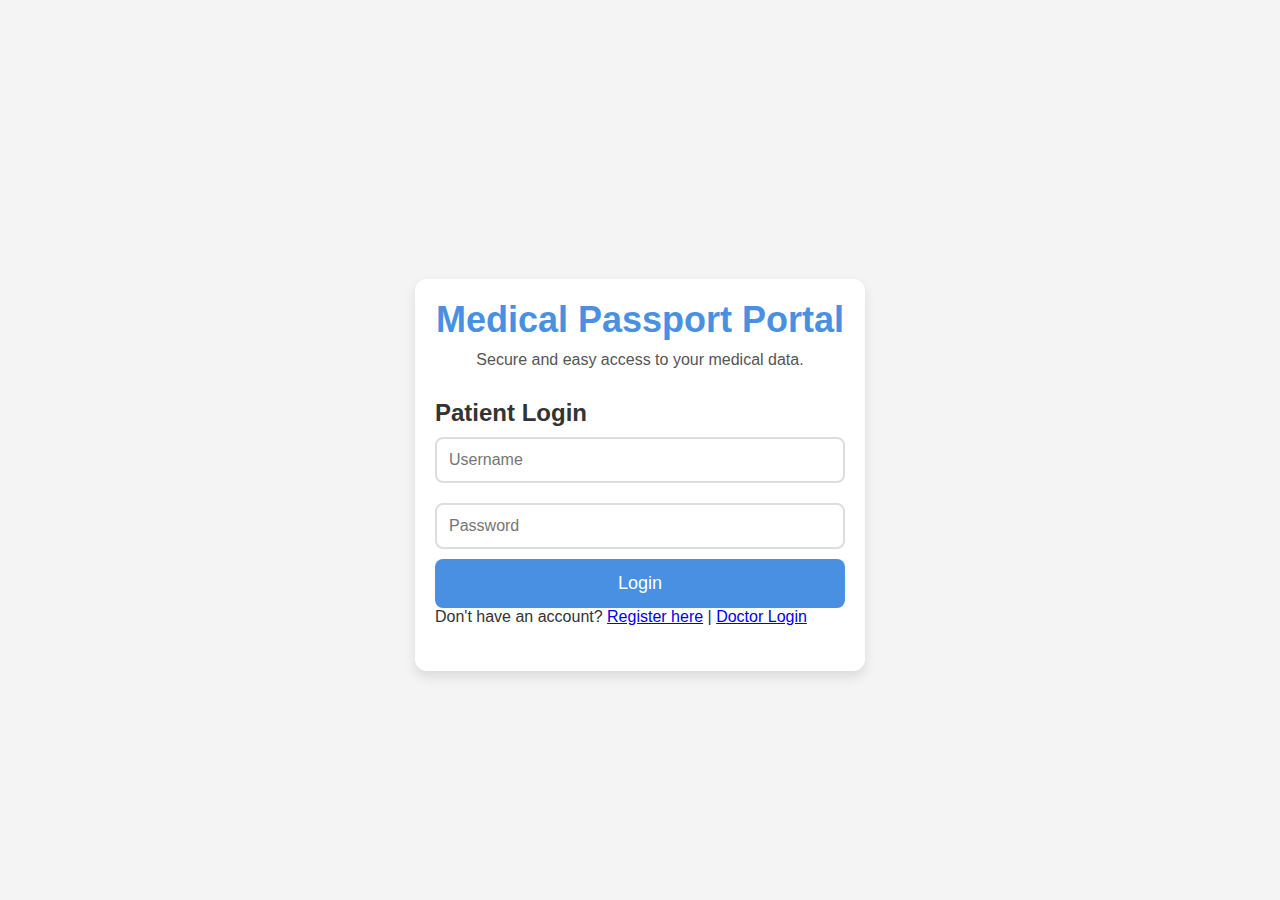
<file: index.html>
<!DOCTYPE html>
<html lang="en">
<head>
    <meta charset="UTF-8">
    <meta name="viewport" content="width=device-width, initial-scale=1.0">
    <title>Medical Passport Portal</title>
    <link rel="stylesheet" href="styles.css">
</head>
<body>
    <div id="container">
        <header>
            <h1>Medical Passport Portal</h1>
            <p>Secure and easy access to your medical data.</p>
        </header>

        <!-- Patient Login Section -->
        <div id="patientLoginSection" class="form-section">
            <h2>Patient Login</h2>
            <input type="text" id="loginUsername" placeholder="Username" required>
            <input type="password" id="loginPassword" placeholder="Password" required>
            <button id="loginButton">Login</button>
            <p>
                Don't have an account? <a id="showRegisterLink" href="#">Register here</a> |
                <a id="showDoctorLoginLink" href="#">Doctor Login</a>
            </p>
        </div>

        <!-- Patient Registration Section -->
        <div id="registerSection" class="form-section" style="display: none;">
            <h2>Register</h2>
            <input type="text" id="registerUsername" placeholder="Username" required>
            <input type="password" id="registerPassword" placeholder="Password" required>
            <button id="registerButton">Register</button>
            <p><a id="showPatientLoginLink" href="#">Back to Login</a></p>
        </div>

        <!-- Doctor Login Section -->
        <div id="doctorLoginSection" class="form-section" style="display: none;">
            <h2>Doctor Login</h2>
            <input type="text" id="doctorLoginUsername" placeholder="Doctor Username" required>
            <input type="password" id="doctorLoginPassword" placeholder="Password" required>
            <button id="doctorLoginButton">Login</button>
            <p><a id="showPatientLoginLinkFromDoctor" href="#">Back to Login</a></p>
        </div>

        <!-- Appointment Booking Section -->
        <div id="appointmentSection" style="display: none;">
            <h2>Book an Appointment</h2>
            <label for="specialistDropdown">Select Specialist:</label>
            <select id="specialistDropdown">
                <option value="cardiology">Cardiology</option>
                <option value="dermatology">Dermatology</option>
                <option value="neurology">Neurology</option>
            </select>
            <button id="bookAppointmentButton">Book Appointment</button>
        </div>
        <!-- Patient Data Section -->
        <div id="patientSection" style="display: none;">
            <h2>Your Medical Information</h2>
            <form id="patientForm">
                <label for="name">Name:</label>
                <input type="text" id="name" placeholder="Enter your name" required>
                <label for="age">Age:</label>
                <input type="number" id="age" placeholder="Enter your age" required>
                <label for="condition">Condition:</label>
                <input type="text" id="condition" placeholder="Enter your medical condition" required>
                <label for="passport_id">Passport ID:</label>
                <input type="text" id="passport_id" placeholder="Enter your passport ID" required>
                <button type="submit">Save Information</button>
            </form>
            <div id="patientDataDisplay"></div>
        </div>        

        <!-- Patient Data Display Section -->
        <div id="patientSection" style="display: none;">
            <h2>Your Medical Information</h2>
            <div id="patientDataDisplay"></div>
        </div>
    </div>

    <script src="script.js"></script>
</body>
</html>
</file>
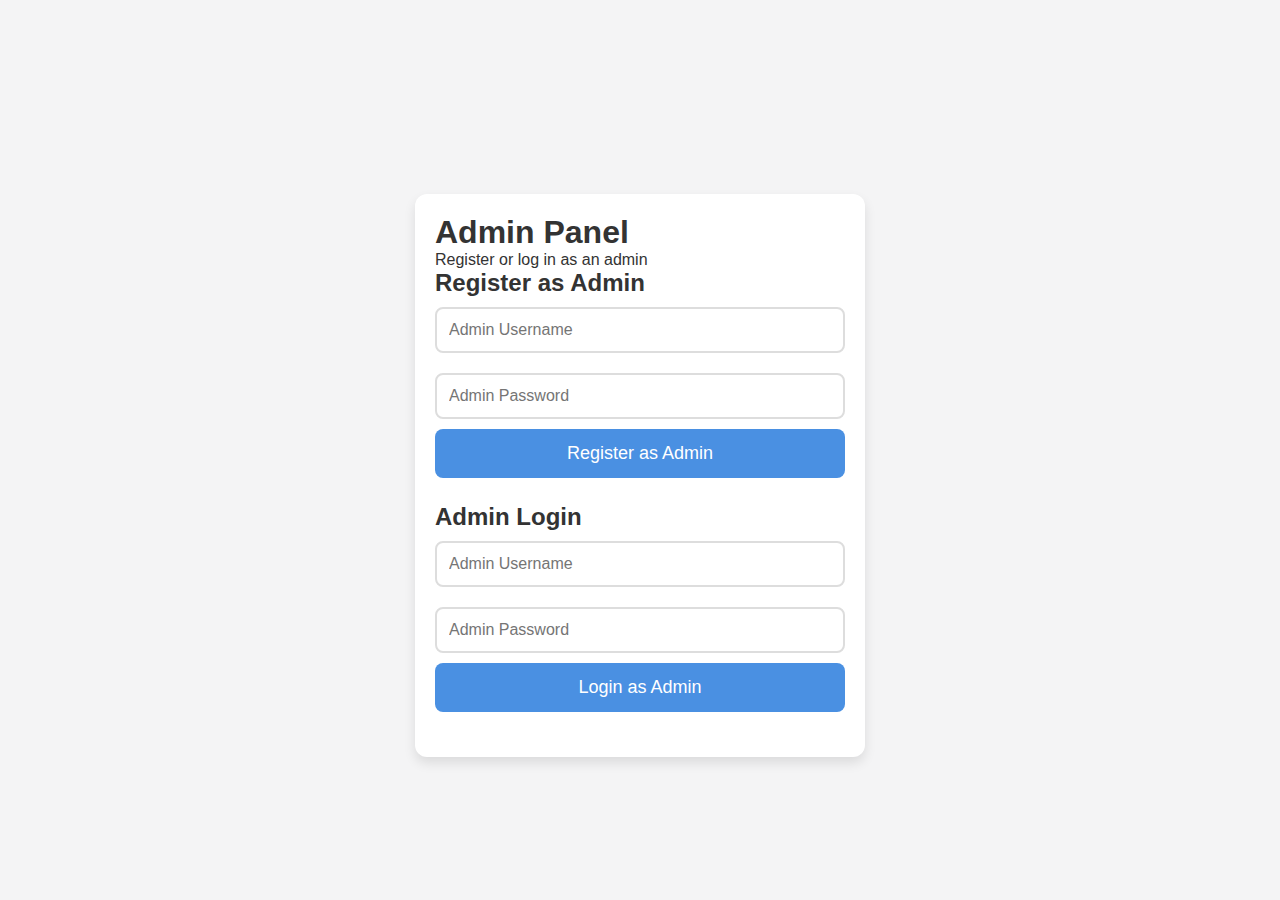
<file: admin.html>
<!DOCTYPE html>
<html lang="en">
<head>
    <meta charset="UTF-8">
    <meta name="viewport" content="width=device-width, initial-scale=1.0">
    <title>Admin Panel</title>
    <link rel="stylesheet" href="styles.css">
</head>
<body>
    <div id="container">
        <div>
            <h1>Admin Panel</h1>
            <p>Register or log in as an admin</p>
        </div>

        <div id="registerSection" class="section form-section">
            <h2>Register as Admin</h2>
            <input type="text" id="adminRegisterUsername" placeholder="Admin Username" required>
            <input type="password" id="adminRegisterPassword" placeholder="Admin Password" required>
            <button id="adminRegisterButton">Register as Admin</button>
        </div>

        <div id="loginSection" class="section form-section">
            <h2>Admin Login</h2>
            <input type="text" id="adminLoginUsername" placeholder="Admin Username" required>
            <input type="password" id="adminLoginPassword" placeholder="Admin Password" required>
            <button id="adminLoginButton">Login as Admin</button>
        </div>

        <div id="doctorSection" class="section" style="display: none;">
            <h2>Add Doctor</h2>
            <input type="text" id="doctorUsername" placeholder="Doctor Username" required>
            <input type="password" id="doctorPassword" placeholder="Doctor Password" required>
            <button id="addDoctorButton">Add Doctor</button>
        </div>
    </div>

    <script src="script.js"></script>
</body>
</html>
</file>
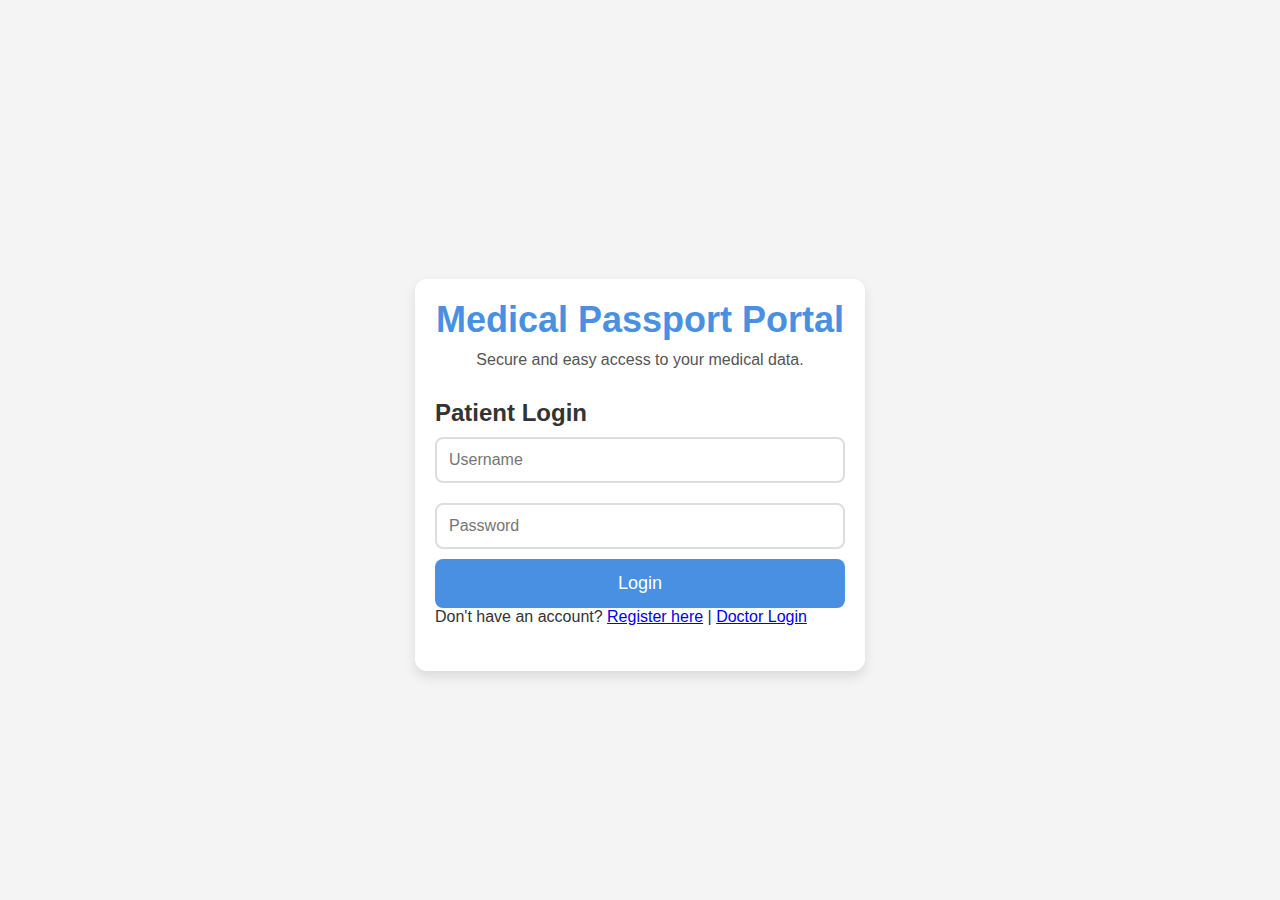
<file: doctor.html>
<!DOCTYPE html>
<html lang="en">
<head>
    <meta charset="UTF-8">
    <meta name="viewport" content="width=device-width, initial-scale=1.0">
    <title>Doctor Interface</title>
    <style>
        .container {
            max-width: 1200px;
            margin: 0 auto;
            padding: 20px;
        }
        .header {
            display: flex;
            justify-content: space-between;
            align-items: center;
            margin-bottom: 20px;
        }
        .queue-container {
            display: grid;
            grid-template-columns: repeat(auto-fill, minmax(300px, 1fr));
            gap: 20px;
        }
        .patient-card {
            border: 1px solid #ddd;
            border-radius: 8px;
            padding: 16px;
            background: white;
            box-shadow: 0 2px 4px rgba(0,0,0,0.1);
        }
        .status-badge {
            display: inline-block;
            padding: 4px 8px;
            border-radius: 12px;
            font-size: 14px;
            font-weight: 500;
        }
        .status-waiting {
            background-color: #fff3cd;
            color: #856404;
        }
        .status-in-progress {
            background-color: #d4edda;
            color: #155724;
        }
        .complete-btn {
            width: 100%;
            padding: 8px;
            background-color: #28a745;
            color: white;
            border: none;
            border-radius: 4px;
            cursor: pointer;
            margin-top: 12px;
        }
        .complete-btn:hover {
            background-color: #218838;
        }
        .refresh-btn {
            padding: 8px 16px;
            background-color: #007bff;
            color: white;
            border: none;
            border-radius: 4px;
            cursor: pointer;
            display: flex;
            align-items: center;
            gap: 8px;
        }
        .refresh-btn:hover {
            background-color: #0056b3;
        }
        .error-message {
            background-color: #f8d7da;
            color: #721c24;
            padding: 12px;
            border-radius: 4px;
            margin-bottom: 16px;
            border: 1px solid #f5c6cb;
        }
        .empty-queue {
            text-align: center;
            padding: 40px;
            color: #6c757d;
            grid-column: 1 / -1;
        }
        .loading {
            text-align: center;
            padding: 40px;
            color: #6c757d;
            grid-column: 1 / -1;
        }
    </style>
</head>
<body>
    <div class="container">
        <div class="header">
            <h1>Current Patient Queue</h1>
            <button id="refreshButton" class="refresh-btn">
                <svg width="16" height="16" viewBox="0 0 24 24" fill="none" stroke="currentColor" stroke-width="2">
                    <path d="M23 4v6h-6"></path>
                    <path d="M1 20v-6h6"></path>
                    <path d="M3.51 9a9 9 0 0 1 14.85-3.36L23 10"></path>
                    <path d="M1 14l4.64 4.36A9 9 0 0 0 20.49 15"></path>
                </svg>
                Refresh
            </button>
        </div>

        <div id="errorMessage" class="error-message" style="display: none;"></div>
        
        <div id="queueContainer" class="queue-container">
            <div class="loading">Loading...</div>
        </div>
    </div>

    <script src="doctor.js"></script>
</body>
</html>
</file>
<file: styles.css>
/* General Reset */
* {
    margin: 0;
    padding: 0;
    box-sizing: border-box;
}

/* Body Styling */
body {
    font-family: -apple-system, BlinkMacSystemFont, "Segoe UI", "Roboto", "Oxygen", "Ubuntu", "Cantarell", "Fira Sans", "Droid Sans", "Helvetica Neue", sans-serif;
    background: #f4f4f5; /* Light background with a subtle greyish tone */
    color: #333;
    display: flex;
    justify-content: center;
    align-items: center;
    height: 100vh;
    margin: 0;
}

/* Main Container */
#container {
    width: 100%;
    max-width: 450px;
    padding: 20px;
    border-radius: 12px; /* Rounded corners for that Mac feel */
    box-shadow: 0 6px 12px rgba(0, 0, 0, 0.1);
    background-color: #ffffff;
    margin-top: 50px;
}

/* Header Styling */
header {
    text-align: center;
    margin-bottom: 30px;
}

header h1 {
    color: #4A90E2; /* Soft blue for the header */
    font-size: 36px;
    margin-bottom: 10px;
}

header p {
    font-size: 16px;
    color: #555;
}

/* Form Section */
.form-section {
    margin-bottom: 25px;
}

/* Input Fields Styling */
input[type="text"], input[type="password"] {
    width: 100%;
    padding: 12px;
    margin: 10px 0;
    border: 2px solid #ddd;
    border-radius: 8px; /* Slightly more rounded corners */
    font-size: 16px;
    transition: border 0.3s ease-in-out;
}

input[type="text"]:focus, input[type="password"]:focus {
    border-color: #4A90E2; /* Blue border on focus */
    outline: none;
}

/* Button Styling */
button {
    width: 100%;
    padding: 14px;
    background-color: #4A90E2; /* Blue button */
    color: white;
    font-size: 18px;
    border: none;
    border-radius: 8px;
    cursor: pointer;
    transition: background-color 0.3s ease-in-out;
}

button:hover {
    background-color: #357ABD; /* Darker blue on hover */
}

/* Alerts for Error and Success */
.alert {
    padding: 15px;
    color: white;
    border-radius: 4px;
    margin-top: 15px;
}

.alert.success {
    background-color: #4CAF50; /* Green for success */
}

.alert.error {
    background-color: #f44336; /* Red for errors */
}

/* Data Section */
#dataSection {
    text-align: center;
    padding: 20px;
    background-color: #f9f9f9;
    border-radius: 8px;
    box-shadow: 0 4px 8px rgba(0, 0, 0, 0.1);
}

#dataSection h2 {
    color: #4A90E2;
    font-size: 28px;
    margin-bottom: 15px;
}

#dataSection p {
    font-size: 18px;
    color: #333;
}

/* Patient Data Display */
#patientSection {
    display: none;
}

#patientDataDisplay {
    margin-top: 20px;
    background-color: #f1f1f1;
    padding: 10px;
    border-radius: 8px;
    border: 1px solid #ddd;
}

#patientDataDisplay p {
    margin: 5px 0;
}

/* Media Queries for Responsiveness */
@media (max-width: 500px) {
    #container {
        padding: 15px;
    }

    header h1 {
        font-size: 28px;
    }

    header p {
        font-size: 14px;
    }

    button {
        font-size: 16px;
    }
}
</file>
